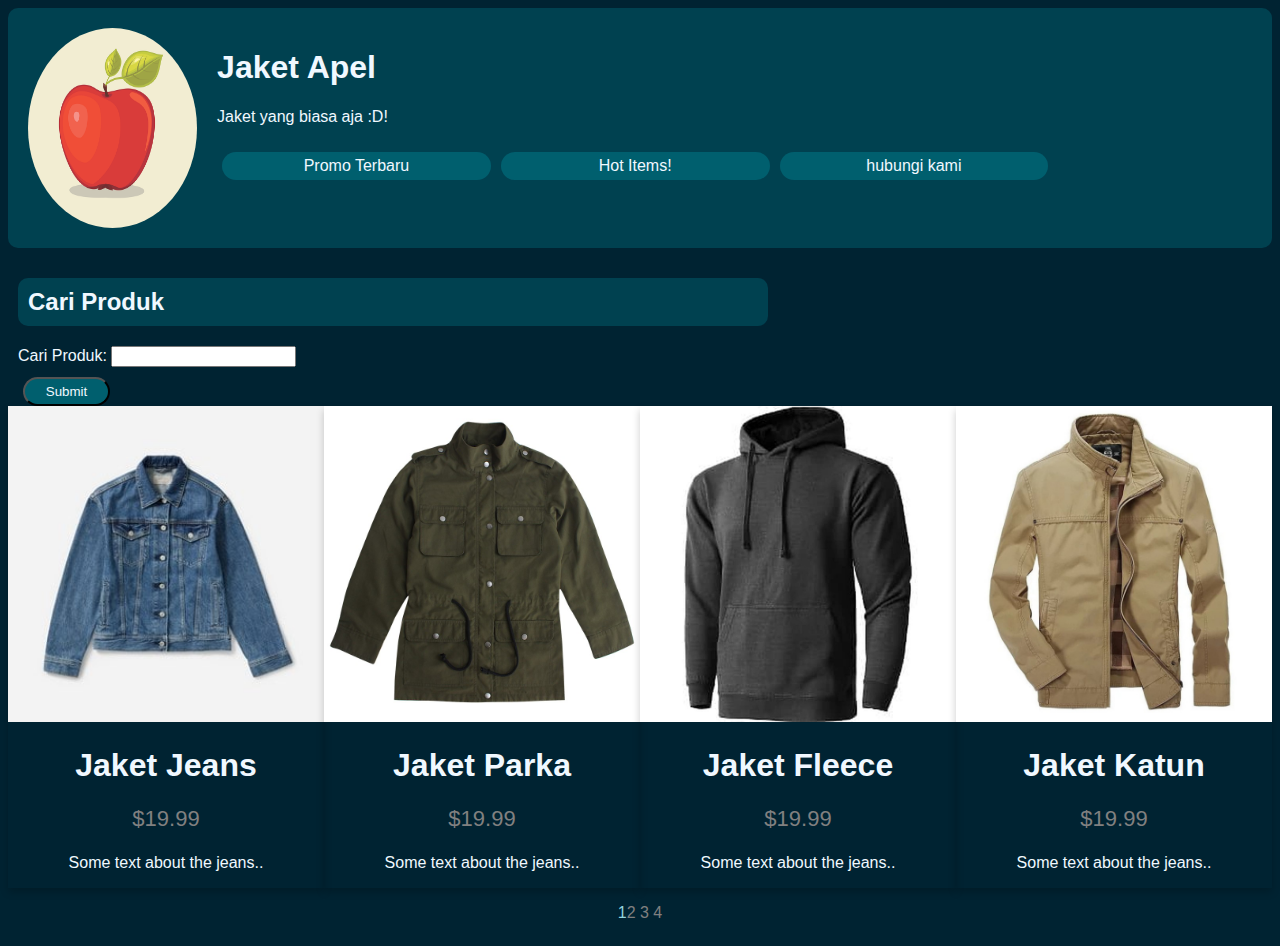
<file: task3/index.html>
<!DOCTYPE html>
<html lang="en">

<head>
  <meta charset="UTF-8">
  <meta name="viewport" content="width=device-width, initial-scale=1.0">
  <link rel="stylesheet" href="style.css">
  <meta http-equiv="X-UA-Compatible" content="ie=edge">
  <link rel="icon" type="image/x-icon" href="observericoo.ico">
  <script src="script/main.js" async=false></script>
  <title>Jaket Apel</title>
</head>

<body style="background-color: #002332; color: aliceblue;">
  <header>
    <div class="image-frame">
      <img src="apel.png" alt="apel.png" class="image">
    </div>
    <div class="hero">
      <h1>Jaket Apel</h1>
      <p>Jaket yang biasa aja :D!</p>
      <div class="chips-container">
        <div class="hero-chips"><a href="#">Promo Terbaru</a></div>
        <div class="hero-chips"><a href="#">Hot Items!</a></div>
        <div class="hero-chips"><a href="#">hubungi kami</a></div>
      </div>
    </div>
  </header>
  <div class="main-container">
    <div class="container hubungi-saya">
      <div class="text">
        <h2>Cari Produk</h2>
        <div class="input-nama">
          <form>
            <label for="cari">Cari Produk:</label>
            <input type="text" name="cari" id="cari">
            <input type="submit" class="hero-chips"></input>
            <br>
          </form>
        </div>
      </div>
    </div>

    <div class="list-product">
      <div class="card" id="jeansCard">
        <div class="overlay">
          <div class="detail">
            <h3>
              Jaket Jeans
            </h3>
            <p>Brand  :Lorem</p>
            <p>Produksi  :Indonesia</p>
            <p>Rating  :4.5</p>
            <p>Gratis ongkir!</p>
            <p><a href="/produk/denim.html" class="button" id="jeans">Detail</a></p>
          </div>
        </div>
        <img src="jeans3.jpg" alt="Denim Jacket" style="width:100%">
        <h1>Jaket Jeans</h1>
        <p class="price">$19.99</p>
        <p>Some text about the jeans..</p>
      </div>
      <div class="card" id="parkaCard">
        <div class="overlay">
          <div class="detail">
            <h3>
              Jaket Parka
            </h3>
            <p>Brand  :Lorem</p>
            <p>Produksi  :Indonesia</p>
            <p>Rating  :4.5</p>
            <p>Gratis ongkir!</p>
            <p><a href="/produk/parka.html" class="button" id="parka">Detail</a></p>
          </div>
        </div>
        <img src="parka.jpg" alt="Parka Jacket" style="width:100%">
        <h1>Jaket Parka</h1>
        <p class="price">$19.99</p>
        <p>Some text about the jeans..</p>
      </div>
      <div class="card" id="fleeceCard">
        <div class="overlay">
          <div class="detail">
            <h3>
              Jaket Fleece
            </h3>
            <p>Brand  :Dolor</p>
            <p>Produksi  :Indonesia</p>
            <p>Rating  :4.8</p>
            <p>Gratis ongkir!</p>
            <p><a href="/produk/fleece.html" class="button" id="fleece">Detail</a></p>
          </div>
        </div>        
        <img src="fleece.jpg" alt="Fleece jacket" style="width:100%">
        <h1>Jaket Fleece</h1>
        <p class="price">$19.99</p>
        <p>Some text about the jeans..</p>
      </div>
      <div class="card" id="katunCard">
        <div class="overlay">
          <div class="detail">
            <h3>
              Jaket Katun
            </h3>
            <p>Brand  :Lorem</p>
            <p>Produksi  :Indonesia</p>
            <p>Rating  :4.5</p>
            <p>Gratis ongkir!</p>
            <p><a href="/produk/katun.html" class="button" id="katun">Detail</a></p>
          </div>
        </div>        
        <img src="katun.jpg" alt="Cotton Jacket" style="width:100%">
        <h1>Jaket Katun</h1>
        <p class="price">$19.99</p>
        <p>Some text about the jeans..</p>
      </div>
    </div>
    <div style="margin:auto; display:flex">
      <p class="pagination-selected">1</p>
      <p class="pagination">2 3 4</p>
    </div>
</body>
</html>
</file>
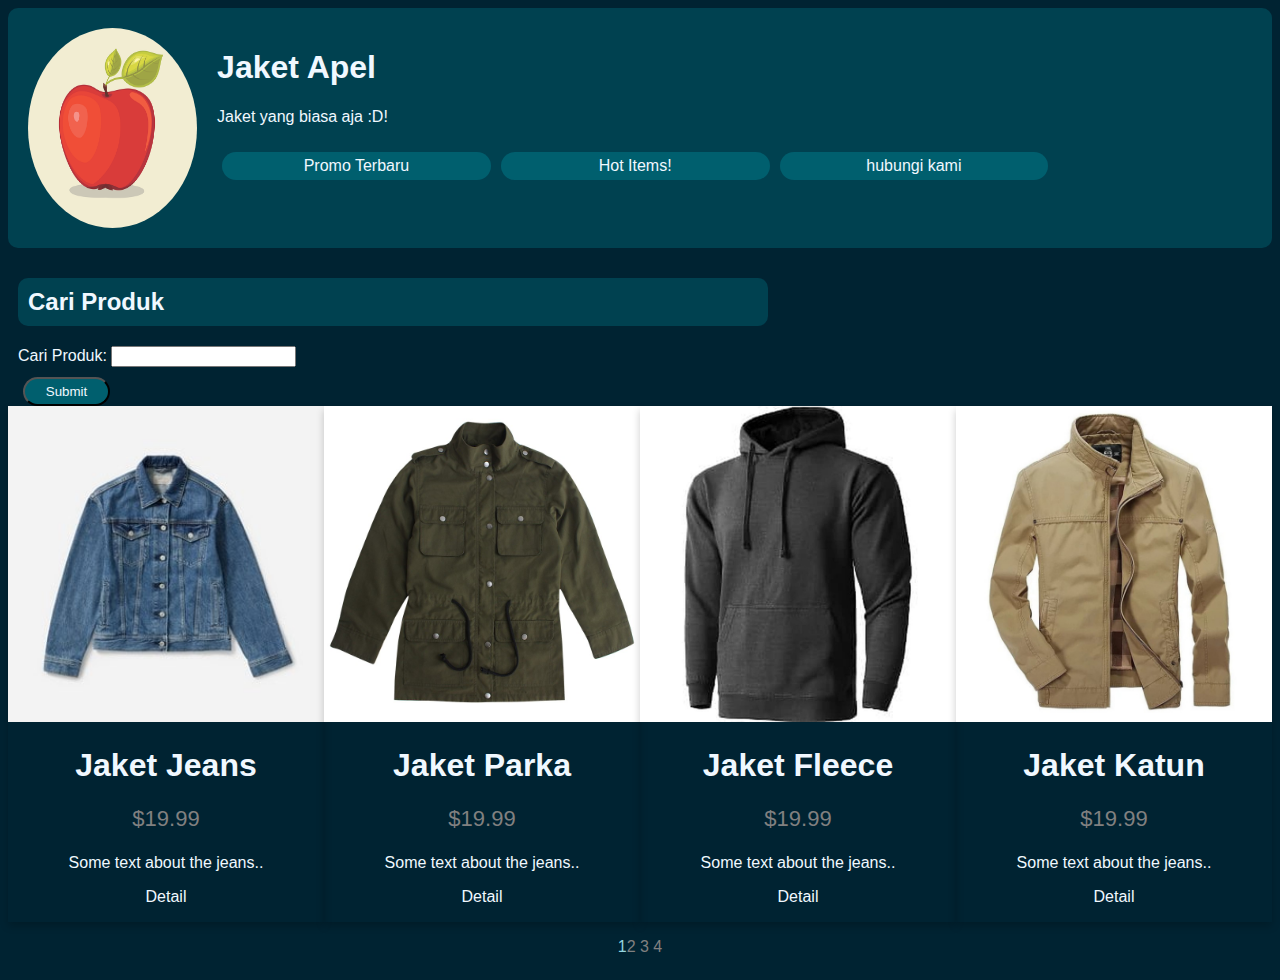
<file: task_2/index.html>
<!DOCTYPE html>
<html lang="en">
  <head>
    <meta charset="UTF-8">
    <meta name="viewport" content="width=device-width, initial-scale=1.0">
    <link rel="stylesheet" href="style.css">
    <meta http-equiv="X-UA-Compatible" content="ie=edge">
    <link rel="icon" type="image/x-icon" href="observericoo.ico">
    <title>Jaket Apel</title>
  </head>
  <body style="background-color: #002332; color: aliceblue;">
    <header>
        <div class="image-frame">
          <img src="apel.png" alt="apel.png" class="image">
        </div>
        <div class="hero">
          <h1>Jaket Apel</h1>
          <p>Jaket yang biasa aja :D!</p>
          <div class="chips-container">
            <div class="hero-chips"><a href="#">Promo Terbaru</a></div>
            <div class="hero-chips"><a href="#">Hot Items!</a></div>
            <div class="hero-chips"><a href="#">hubungi kami</a></div>
          </div>
        </div>
    </header>
    <div class="main-container"><div class="container hubungi-saya">
        <div class="text">
            <h2>Cari Produk</h2>
            <div class="input-nama">
                <form method="get" action="produk.php" data-form>
                    <label for="cari">Cari Produk:</label>
                    <input type="text" name="cari" id="cari">
                    <input type="submit" class="hero-chips"></input>
                    <br>
                </form> 
            </div>
        </div>
    </div>
        
      <div class="list-product">
        <div class="card">
            <img src="jeans3.jpg" alt="Denim Jacket" style="width:100%">
            <h1>Jaket Jeans</h1>
            <p class="price">$19.99</p>
            <p>Some text about the jeans..</p>
            <p><a href="/produk/denim.html" class="button">Detail</a></p>
          </div>
          <div class="card">
            <img src="parka.jpg" alt="Parka Jacket" style="width:100%">
            <h1>Jaket Parka</h1>
            <p class="price">$19.99</p>
            <p>Some text about the jeans..</p>
            <p><a href="/produk/denim.html" class="button">Detail</a></p>
          </div>
          <div class="card">
            <img src="fleece.jpg" alt="Fleece jacket" style="width:100%">
            <h1>Jaket Fleece</h1>
            <p class="price">$19.99</p>
            <p>Some text about the jeans..</p>
            <p><a href="/produk/denim.html" class="button">Detail</a></p>
          </div>
          <div class="card">
            <img src="katun.jpg" alt="Cotton Jacket" style="width:100%">
            <h1>Jaket Katun</h1>
            <p class="price">$19.99</p>
            <p>Some text about the jeans..</p>
            <p><a href="/produk/denim.html" class="button">Detail</a></p>
          </div>
      </div>
      <div style="margin:auto; display:flex">
        <p class="pagination-selected">1</p>
        <p class="pagination">2 3 4</p>
    </div>
  </body>
</html>
</file>
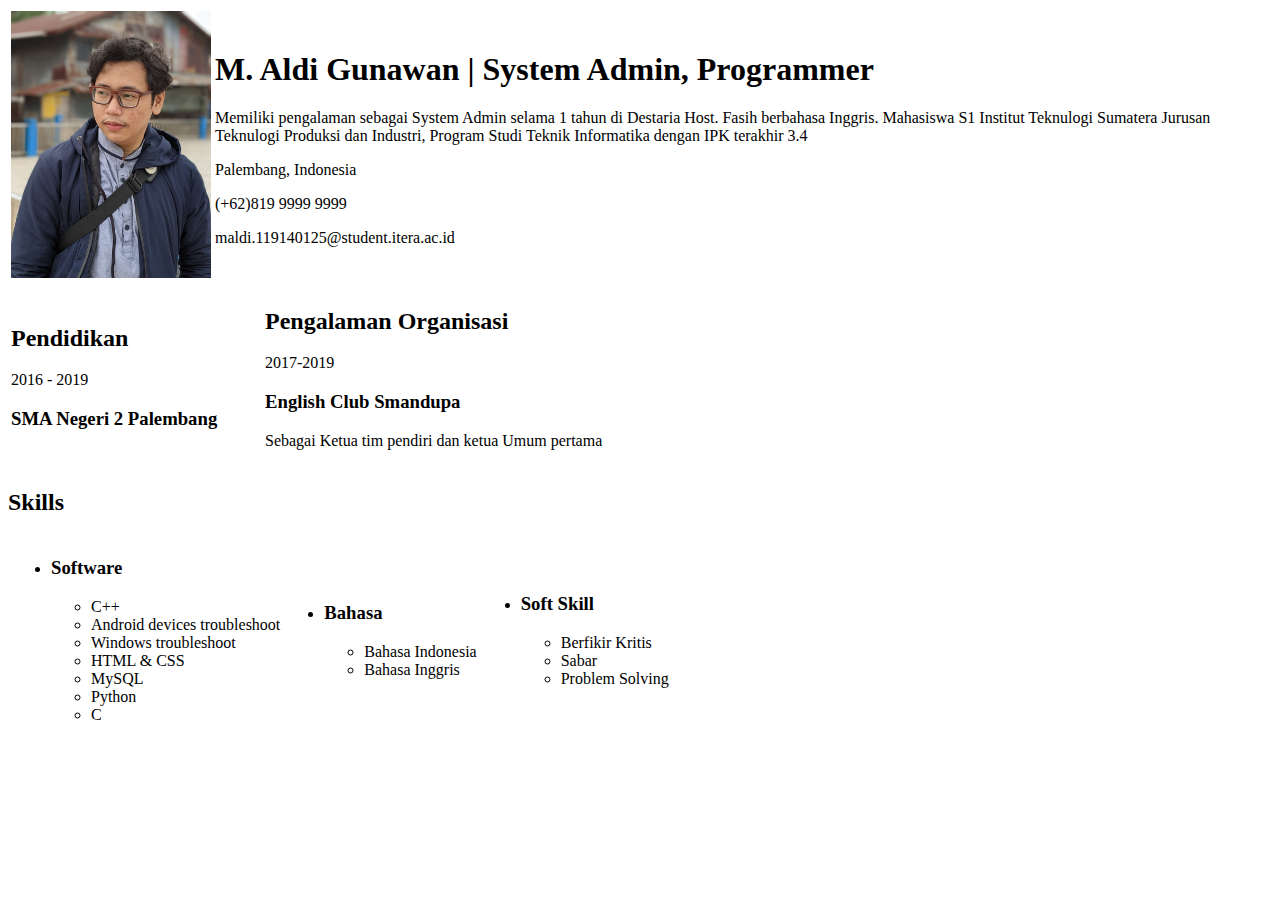
<file: task1/mg1.html>
<!DOCTYPE html>
<html lang="en">
  <head>
    <meta charset="UTF-8">
    <meta name="viewport" content="width=device-width, initial-scale=1.0">
    <meta http-equiv="X-UA-Compatible" content="ie=edge">
    <link rel="icon" type="image/x-icon" href="observericoo.ico">
    <title>Curriculum Vitae</title>
  </head>
  <body>
    <main>
        <div>
            <table>
                <td><img width="200px" src="foto.jpg"></td>
                <td>
                    <h1>M. Aldi Gunawan | System Admin, Programmer </h1>
                    <p width="75%">
                        Memiliki pengalaman sebagai System Admin selama 1 tahun di Destaria Host. Fasih berbahasa Inggris. 
                        Mahasiswa S1 Institut Teknulogi Sumatera Jurusan Teknulogi Produksi dan Industri, Program Studi Teknik Informatika dengan IPK terakhir 3.4
                    </p>  
                    <p>Palembang, Indonesia</p>
                    <p>(+62)819 9999 9999</p>
                    <p>maldi.119140125@student.itera.ac.id</p>
                </td>
            </table>
        </div>
        <table>
            <td width="250px">
                <div>
                    <h2>Pendidikan</h2>
                    <p>2016 - 2019</p>
                    <h3>SMA Negeri 2 Palembang</h3>
                </div>
            </td>
            <td width="350px">
                <div>
                    <h2>Pengalaman Organisasi</h2>
                    <p>2017-2019</p>
                    <h3>English Club Smandupa</h3>
                    <p>Sebagai Ketua tim pendiri dan ketua Umum pertama</p>
                </div>
            </td>
        </table> 
        <div>
            <h2>Skills</h2>
            <table>
                <td>
                    <ul>
                        <li>
                            <h3>Software</h3>
                            <ul>
                                <li>C++</li>
                                <li>Android devices troubleshoot</li>
                                <li>Windows troubleshoot</li>
                                <li>HTML & CSS</li>
                                <li>MySQL</li>
                                <li>Python</li>
                                <li>C</li>
                            </ul>
                        </li>
                    </ul>
                </td>
                <td>
                    <ul>
                        <li>
                            <h3>Bahasa</h3>
                            <ul>
                                <li>Bahasa Indonesia</li>
                                <li>Bahasa Inggris</li>
                            </ul>
                        </li>
                    </ul>
                </td>
                <td>
                    <ul>
                        <li>
                            <h3>Soft Skill</h3>
                            <ul>
                                <li>Berfikir Kritis</li>
                                <li>Sabar</li>
                                <li>Problem Solving</li>
                            </ul>
                        </li>
                    </ul>
                </td>
            </table>
        </div>     
    </main>
  </body>
</html>
</file>
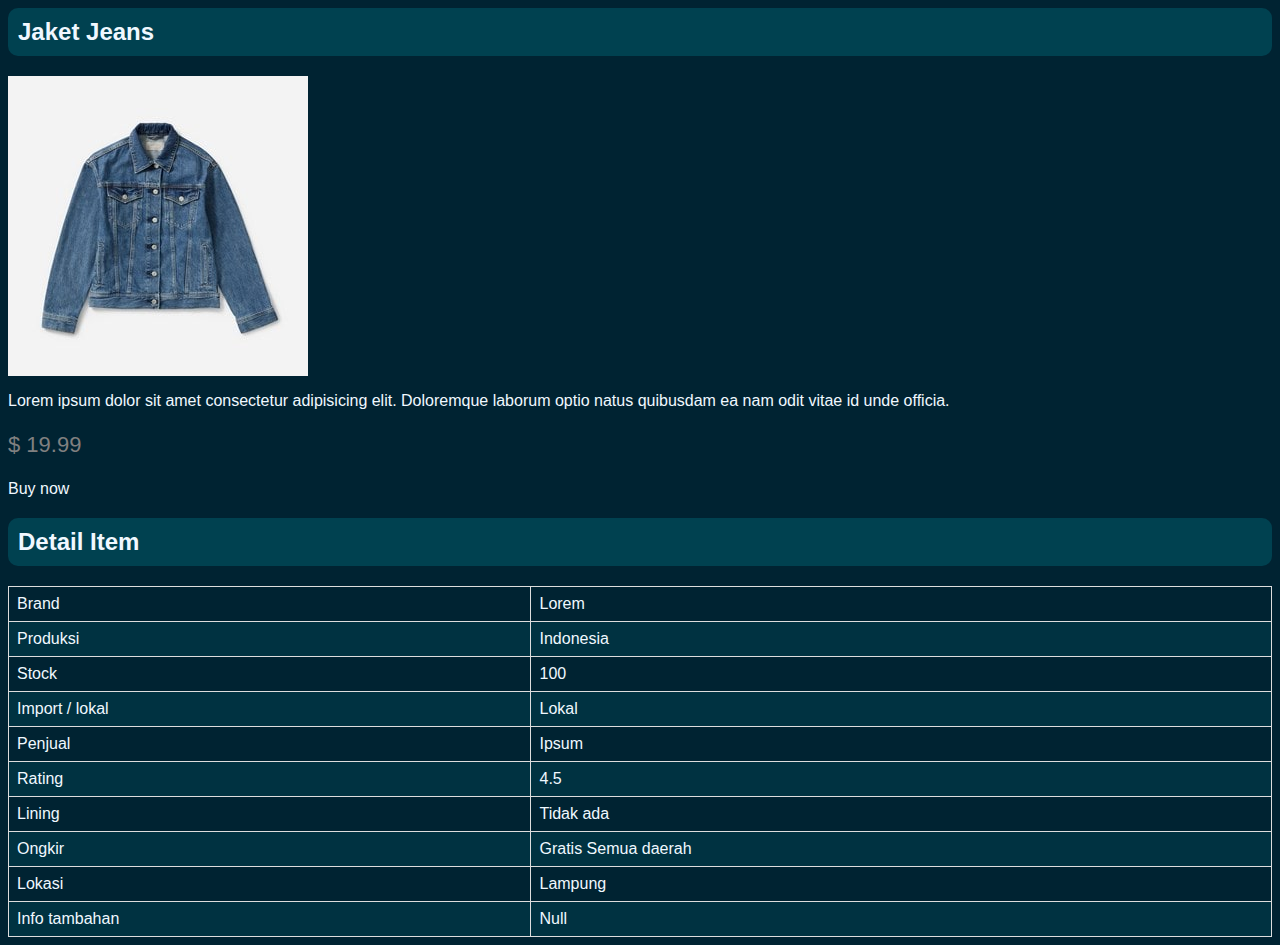
<file: task_2/produk/denim.html>
<html lang="en">
  <head>
    <meta charset="UTF-8">
    <meta name="viewport" content="width=device-width, initial-scale=1.0">
    <link rel="stylesheet" href="../style.css">
    <meta http-equiv="X-UA-Compatible" content="ie=edge">
    <link rel="icon" type="image/x-icon" href="observericoo.ico">
    <title>Jaket Apel</title>
  </head>
  <body style="background-color: #002332; color: aliceblue;">
    <div class="product">
        <h2>Jaket Jeans</h2>
        <div class="product-img" style="margin:auto ;">
            <img src="../jeans3.jpg" alt="">
        </div>
        <div class="product-listing">
                <p class="info">Lorem ipsum dolor sit amet consectetur adipisicing elit. Doloremque laborum optio natus quibusdam ea nam odit vitae id unde officia.</p>
                <p class="price">$ 19.99</p>
                <p><a href="#"class="button">Buy now</a></p>
                </div>
            </div>
        </div>
        <div>
            <h2>Detail Item</h2>
            <table cellspacing="10">
                <tbody>
                  <tr>
                    <td>Brand</td>
                    <td>Lorem</td>
                  </tr>
                  <tr>
                    <td>Produksi</td>
                    <td>Indonesia</td>
                  </tr>
                  <tr>
                    <td>Stock</td>
                    <td>100</td>
                  </tr>
                  <tr>
                    <td>Import / lokal</td>
                    <td>Lokal</td>
                  </tr>
                  <tr>
                    <td>Penjual</td>
                    <td>Ipsum</td>
                  </tr>
                  <tr>
                    <td>Rating</td>
                    <td>4.5</td>
                  </tr>
                  <tr>
                    <td>Lining</td>
                    <td>Tidak ada</td>
                  </tr>
                  <tr>
                    <td>Ongkir</td>
                    <td>Gratis Semua daerah</td>
                  </tr>
                  <tr>
                    <td>Lokasi</td>
                    <td>Lampung</td>
                  </tr>
                  <tr>
                    <td>Info tambahan</td>
                    <td>Null</td>
                  </tr>
                </tbody>
            </table>
        </div>
    </div>
</body>
</file>
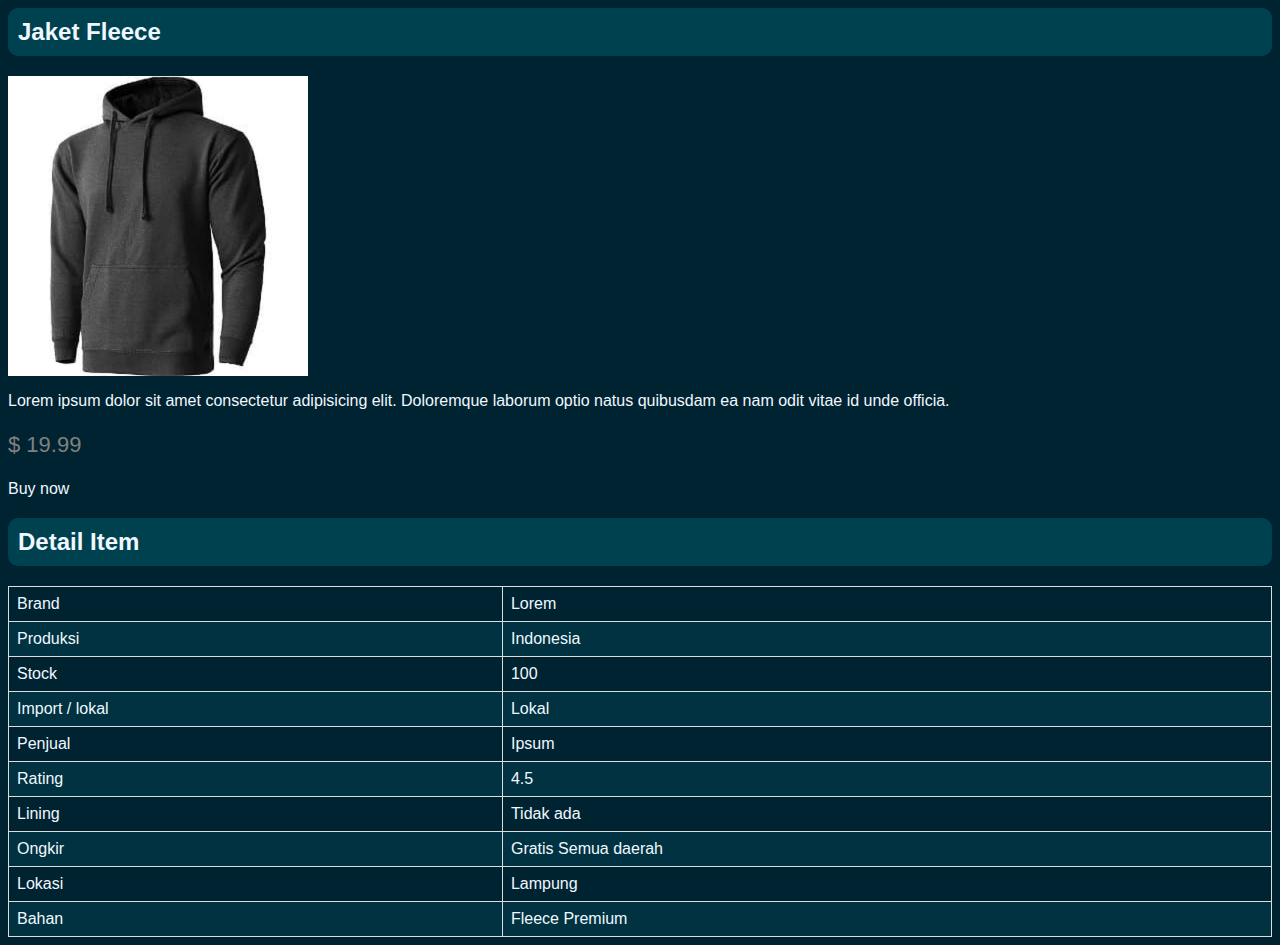
<file: task_2/produk/fleece.html>
<html lang="en">
  <head>
    <meta charset="UTF-8">
    <meta name="viewport" content="width=device-width, initial-scale=1.0">
    <link rel="stylesheet" href="../style.css">
    <meta http-equiv="X-UA-Compatible" content="ie=edge">
    <link rel="icon" type="image/x-icon" href="observericoo.ico">
    <title>Jaket Apel</title>
  </head>
  <body style="background-color: #002332; color: aliceblue;">
    <div class="product">
        <h2>Jaket Fleece</h2>
        <div class="product-img" style="margin:auto ;">
            <img src="../fleece.jpg" alt="" style="max-width: 300px;">
        </div>
        <div class="product-listing">
                <p class="info">Lorem ipsum dolor sit amet consectetur adipisicing elit. Doloremque laborum optio natus quibusdam ea nam odit vitae id unde officia.</p>
                <p class="price">$ 19.99</p>
                <p><a href="#"class="button">Buy now</a></p>
                </div>
            </div>
        </div>
        <div>
            <h2>Detail Item</h2>
            <table cellspacing="10">
                <tbody>
                  <tr>
                    <td>Brand</td>
                    <td>Lorem</td>
                  </tr>
                  <tr>
                    <td>Produksi</td>
                    <td>Indonesia</td>
                  </tr>
                  <tr>
                    <td>Stock</td>
                    <td>100</td>
                  </tr>
                  <tr>
                    <td>Import / lokal</td>
                    <td>Lokal</td>
                  </tr>
                  <tr>
                    <td>Penjual</td>
                    <td>Ipsum</td>
                  </tr>
                  <tr>
                    <td>Rating</td>
                    <td>4.5</td>
                  </tr>
                  <tr>
                    <td>Lining</td>
                    <td>Tidak ada</td>
                  </tr>
                  <tr>
                    <td>Ongkir</td>
                    <td>Gratis Semua daerah</td>
                  </tr>
                  <tr>
                    <td>Lokasi</td>
                    <td>Lampung</td>
                  </tr>
                  <tr>
                    <td>Bahan</td>
                    <td>Fleece Premium</td>
                  </tr>
                </tbody>
            </table>
        </div>
    </div>
</body>
</file>
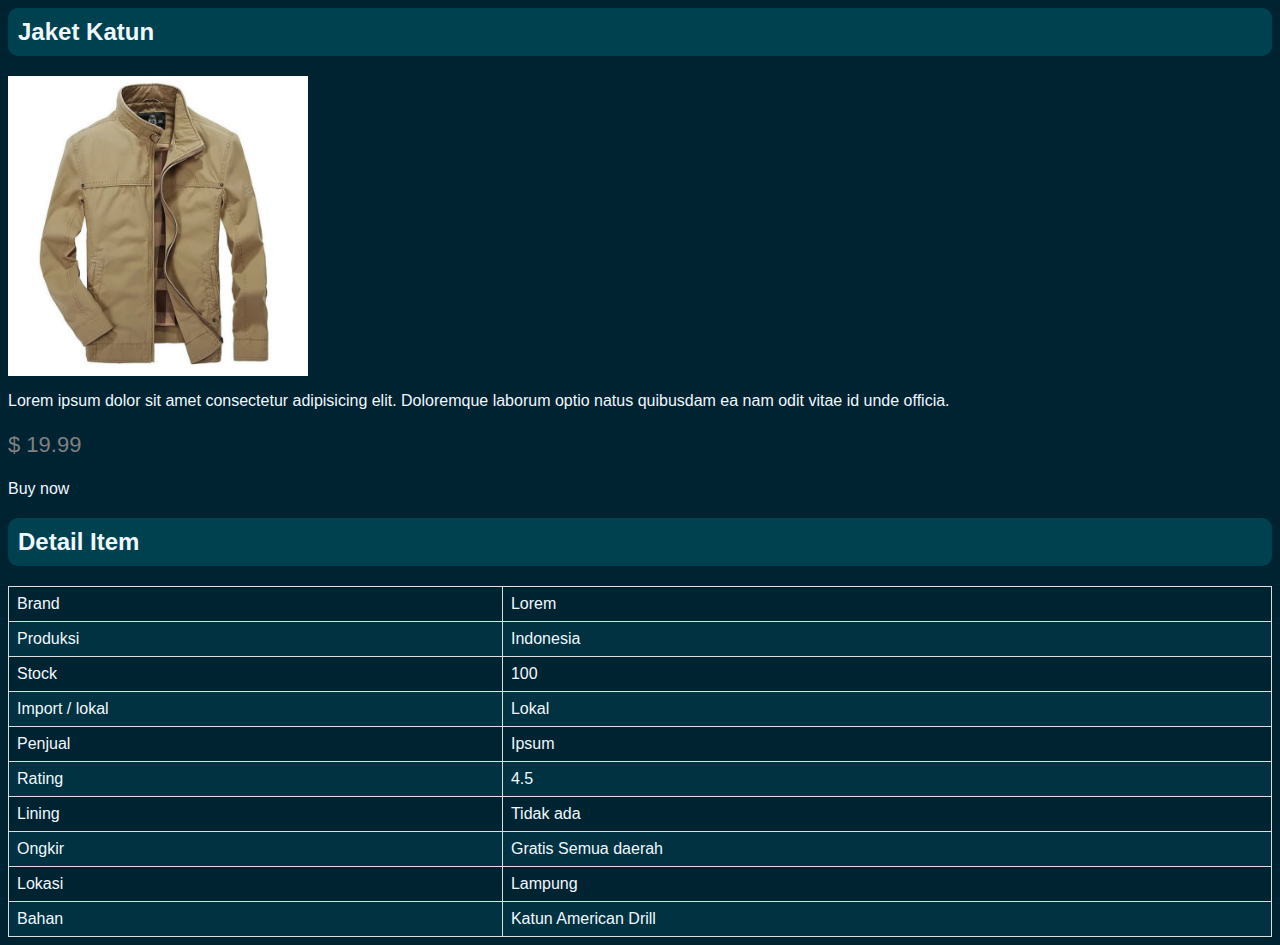
<file: task_2/produk/katun.html>
<html lang="en">
  <head>
    <meta charset="UTF-8">
    <meta name="viewport" content="width=device-width, initial-scale=1.0">
    <link rel="stylesheet" href="../style.css">
    <meta http-equiv="X-UA-Compatible" content="ie=edge">
    <link rel="icon" type="image/x-icon" href="observericoo.ico">
    <title>Jaket Apel</title>
  </head>
  <body style="background-color: #002332; color: aliceblue;">
    <div class="product">
        <h2>Jaket Katun</h2>
        <div class="product-img" style="margin:auto ;">
            <img src="../katun.jpg" alt="" style="max-width: 300px;">
        </div>
        <div class="product-listing">
                <p class="info">Lorem ipsum dolor sit amet consectetur adipisicing elit. Doloremque laborum optio natus quibusdam ea nam odit vitae id unde officia.</p>
                <p class="price">$ 19.99</p>
                <p><a href="#"class="button">Buy now</a></p>
                </div>
            </div>
        </div>
        <div>
            <h2>Detail Item</h2>
            <table cellspacing="10">
                <tbody>
                  <tr>
                    <td>Brand</td>
                    <td>Lorem</td>
                  </tr>
                  <tr>
                    <td>Produksi</td>
                    <td>Indonesia</td>
                  </tr>
                  <tr>
                    <td>Stock</td>
                    <td>100</td>
                  </tr>
                  <tr>
                    <td>Import / lokal</td>
                    <td>Lokal</td>
                  </tr>
                  <tr>
                    <td>Penjual</td>
                    <td>Ipsum</td>
                  </tr>
                  <tr>
                    <td>Rating</td>
                    <td>4.5</td>
                  </tr>
                  <tr>
                    <td>Lining</td>
                    <td>Tidak ada</td>
                  </tr>
                  <tr>
                    <td>Ongkir</td>
                    <td>Gratis Semua daerah</td>
                  </tr>
                  <tr>
                    <td>Lokasi</td>
                    <td>Lampung</td>
                  </tr>
                  <tr>
                    <td>Bahan</td>
                    <td>Katun American Drill</td>
                  </tr>
                </tbody>
            </table>
        </div>
    </div>
</body>
</file>
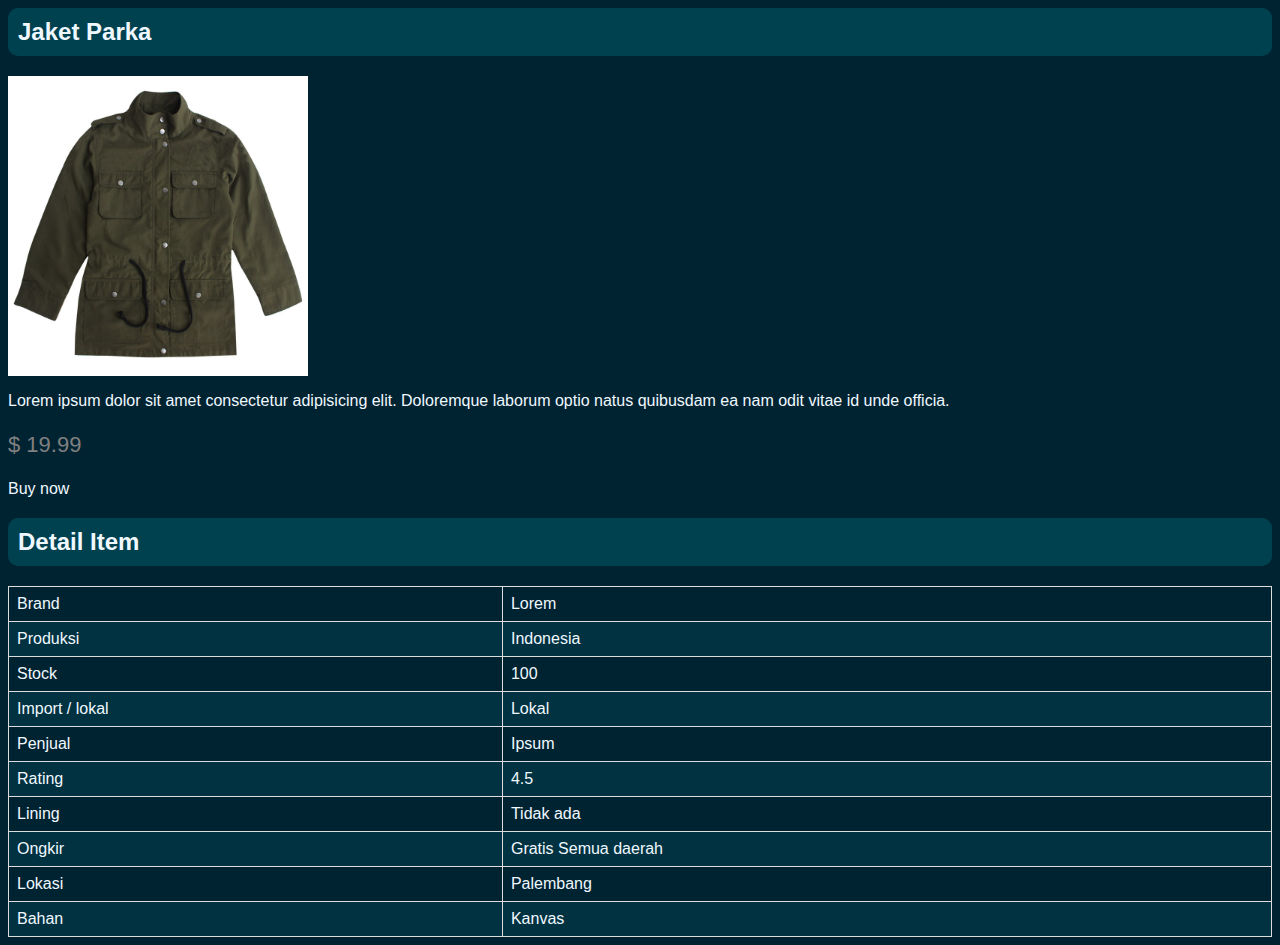
<file: task_2/produk/parka.html>
<html lang="en">
  <head>
    <meta charset="UTF-8">
    <meta name="viewport" content="width=device-width, initial-scale=1.0">
    <link rel="stylesheet" href="../style.css">
    <meta http-equiv="X-UA-Compatible" content="ie=edge">
    <link rel="icon" type="image/x-icon" href="observericoo.ico">
    <title>Jaket Apel</title>
  </head>
  <body style="background-color: #002332; color: aliceblue;">
    <div class="product">
        <h2>Jaket Parka</h2>
        <div class="product-img" style="margin:auto ;">
            <img src="../parka.jpg" alt style="max-width: 300px;">
        </div>
        <div class="product-listing">
                <p class="info">Lorem ipsum dolor sit amet consectetur adipisicing elit. Doloremque laborum optio natus quibusdam ea nam odit vitae id unde officia.</p>
                <p class="price">$ 19.99</p>
                <p><a href="#"class="button">Buy now</a></p>
                </div>
            </div>
        </div>
        <div>
            <h2>Detail Item</h2>
            <table cellspacing="10">
                <tbody>
                  <tr>
                    <td>Brand</td>
                    <td>Lorem</td>
                  </tr>
                  <tr>
                    <td>Produksi</td>
                    <td>Indonesia</td>
                  </tr>
                  <tr>
                    <td>Stock</td>
                    <td>100</td>
                  </tr>
                  <tr>
                    <td>Import / lokal</td>
                    <td>Lokal</td>
                  </tr>
                  <tr>
                    <td>Penjual</td>
                    <td>Ipsum</td>
                  </tr>
                  <tr>
                    <td>Rating</td>
                    <td>4.5</td>
                  </tr>
                  <tr>
                    <td>Lining</td>
                    <td>Tidak ada</td>
                  </tr>
                  <tr>
                    <td>Ongkir</td>
                    <td>Gratis Semua daerah</td>
                  </tr>
                  <tr>
                    <td>Lokasi</td>
                    <td>Palembang</td>
                  </tr>
                  <tr>
                    <td>Bahan</td>
                    <td>Kanvas</td>
                  </tr>
                </tbody>
            </table>
        </div>
    </div>
</body>
</file>
<file: task3/style.css>
body {
    font-family: "Segoe UI", Tahoma, Geneva, Verdana, sans-serif;
  }
  .hero{
    width: 100%;
  }
  .image-frame {
    width: 200px;
    height: 200px;
    position: relative;
    overflow: hidden;
    border-radius: 50%;
    margin-right: 20px;
  }
  
  .image {
    display: inline;
    width: 100%;
    height: 100%;
  }
  
  header {
    display: flex;
    padding: 20px;
    background-color: #004150;
    border-radius: 10px;
  }
  
  .hero-chips {
    background-color: #005f6e;
    width: 25%;
    margin: 5px;
    margin-top: 10px;
    padding: 5px;
    border-radius: 20px;
    color: aliceblue;
    text-align: center;
    flex-direction: row;
  }
  
  .chips-container{
    display: flex;
  }

  a:link {
    color: aliceblue;
    text-decoration: none;
  }
  
  a:hover {
    color: #92d4df;
  }
  
  a:visited {
    color: #95e5f3;
  }
  
  h2 {
    background-color: #004150;
    border-radius: 10px;
    padding: 10px;
  }

  .list-product{
    display: flex;
    max-width: 100%;
  } 

  .card {
    box-shadow: 0 4px 8px 0 rgba(0, 0, 0, 0.2);
    max-width: 50%;
    min-width: 25%;
    margin: auto;
    text-align: center;
    flex-wrap: wrap;
    position: relative;
  }
  .card:hover .overlay {
    opacity: 1;
  }
  .overlay {
    position: absolute;
    width: 100%;
    height: 100%;
    top: 0;
    left: 0;
    right: 0;
    bottom: 0;
    background-color: rgba(10, 56, 100, 0.808);
    z-index: 2;
    opacity: 0;
    overflow:hidden;
    transition: .5s ease;
  }

  .price {
    color: grey;
    font-size: 22px;
  }
  
  .card button {
    border: none;
    outline: 0;
    padding: 12px;
    color: white;
    background-color: #000;
    text-align: center;
    cursor: pointer;
    width: 100%;
    font-size: 18px;
  }
  
  .pagination{
    color: gray;
  }
  .pagination-selected{
    color: #92d4df;
  }

  .card button:hover {
    opacity: 0.7;
  }
  
  video {
    width: 100%;
    max-width: 800px;
  }
  .video-container {
    padding: 10px;
    text-align: center;
  }
  .main-container {
    display: flex;
    flex-direction: row;
    flex-wrap: wrap;
    justify-items: auto;
  }
  .container {
    width: 100%;
    max-width: 750px;
    margin: 10px;
  }
  
  table {
    border-collapse: collapse;
    width: 100%;
    padding: 10px;
  }
  
  table td,
  table th {
    border: 1px solid #ddd;
    padding: 8px;
  }
  
  table tr:nth-child(even) {
    background-color: #003241;
  }
  
  table tr:hover {
    background-color: #31c2d8;
  }
  
  table th {
    padding-top: 12px;
    padding-bottom: 12px;
    text-align: left;
    background-color: #00505f;
    color: white;
  }
  
  .input-nama {
    display: flex;
    height: 50px;
  }
  
  .input-nama p {
    padding-right: 10px;
    height: 100%;
  }
</file>
<file: task_2/style.css>
body {
    font-family: "Segoe UI", Tahoma, Geneva, Verdana, sans-serif;
  }

  .hero{
    width: 100%;
  }
  .image-frame {
    width: 200px;
    height: 200px;
    position: relative;
    overflow: hidden;
    border-radius: 50%;
    margin-right: 20px;
  }
  
  .image {
    display: inline;
    width: 100%;
    height: 100%;
  }
  
  header {
    display: flex;
    padding: 20px;
    background-color: #004150;
    border-radius: 10px;
  }
  
  .hero-chips {
    background-color: #005f6e;
    width: 25%;
    margin: 5px;
    margin-top: 10px;
    padding: 5px;
    border-radius: 20px;
    color: aliceblue;
    text-align: center;
    flex-direction: row;
  }
  
  .chips-container{
    display: flex;
  }

  a:link {
    color: aliceblue;
    text-decoration: none;
  }
  
  a:hover {
    color: #92d4df;
  }
  
  a:visited {
    color: #95e5f3;
  }
  
  h2 {
    background-color: #004150;
    border-radius: 10px;
    padding: 10px;
  }

  .list-product{
    display: flex;
    max-width: 100%;
  } 

  .card {
    box-shadow: 0 4px 8px 0 rgba(0, 0, 0, 0.2);
    max-width: 50%;
    min-width: 25%;
    margin: auto;
    text-align: center;
    flex-wrap: wrap;
  }
  
  .price {
    color: grey;
    font-size: 22px;
  }
  
  .card button {
    border: none;
    outline: 0;
    padding: 12px;
    color: white;
    background-color: #000;
    text-align: center;
    cursor: pointer;
    width: 100%;
    font-size: 18px;
  }
  
  .pagination{
    color: gray;
  }
  .pagination-selected{
    color: #92d4df;
  }

  .card button:hover {
    opacity: 0.7;
  }
  
  video {
    width: 100%;
    max-width: 800px;
  }
  .video-container {
    padding: 10px;
    text-align: center;
  }
  .main-container {
    display: flex;
    flex-direction: row;
    flex-wrap: wrap;
    justify-items: auto;
  }
  .container {
    width: 100%;
    max-width: 750px;
    margin: 10px;
  }
  
  table {
    border-collapse: collapse;
    width: 100%;
    padding: 10px;
  }
  
  table td,
  table th {
    border: 1px solid #ddd;
    padding: 8px;
  }
  
  table tr:nth-child(even) {
    background-color: #003241;
  }
  
  table tr:hover {
    background-color: #31c2d8;
  }
  
  table th {
    padding-top: 12px;
    padding-bottom: 12px;
    text-align: left;
    background-color: #00505f;
    color: white;
  }
  
  .input-nama {
    display: flex;
    height: 50px;
  }
  
  .input-nama p {
    padding-right: 10px;
    height: 100%;
  }
</file>
